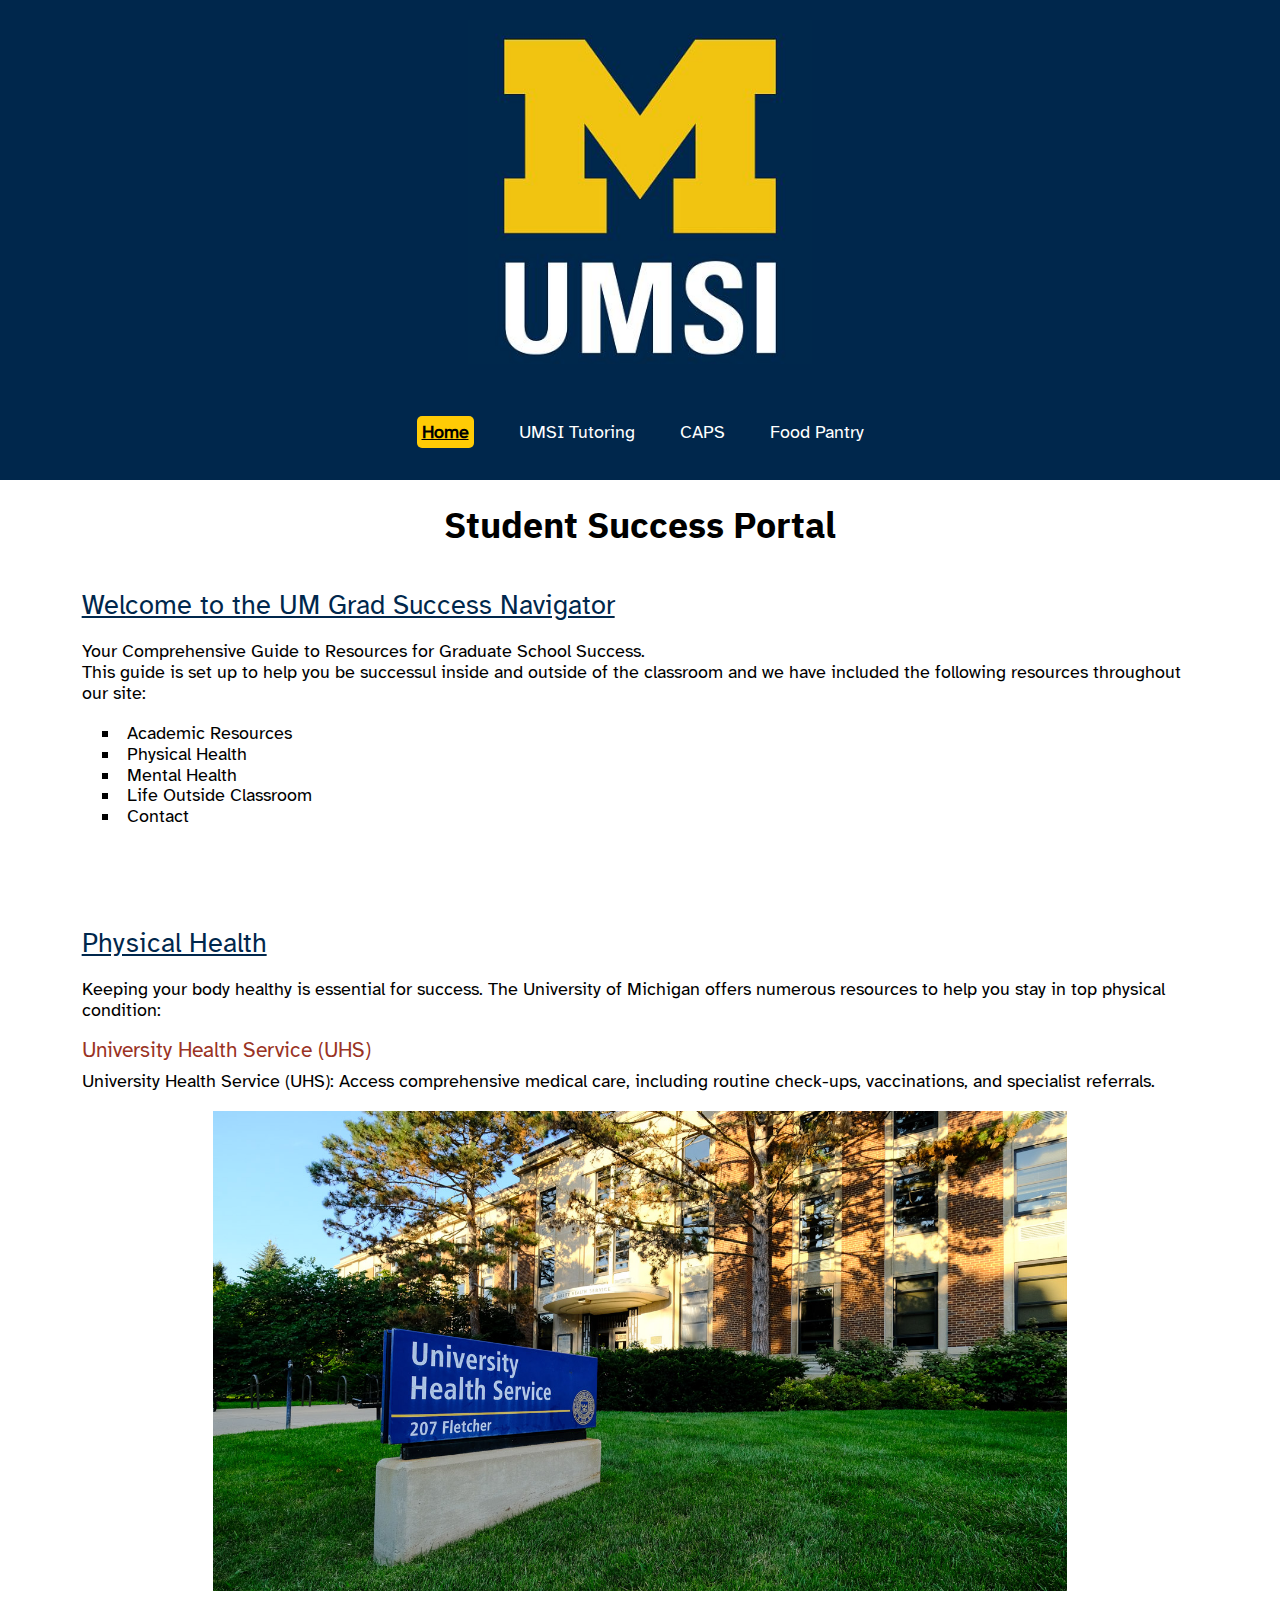
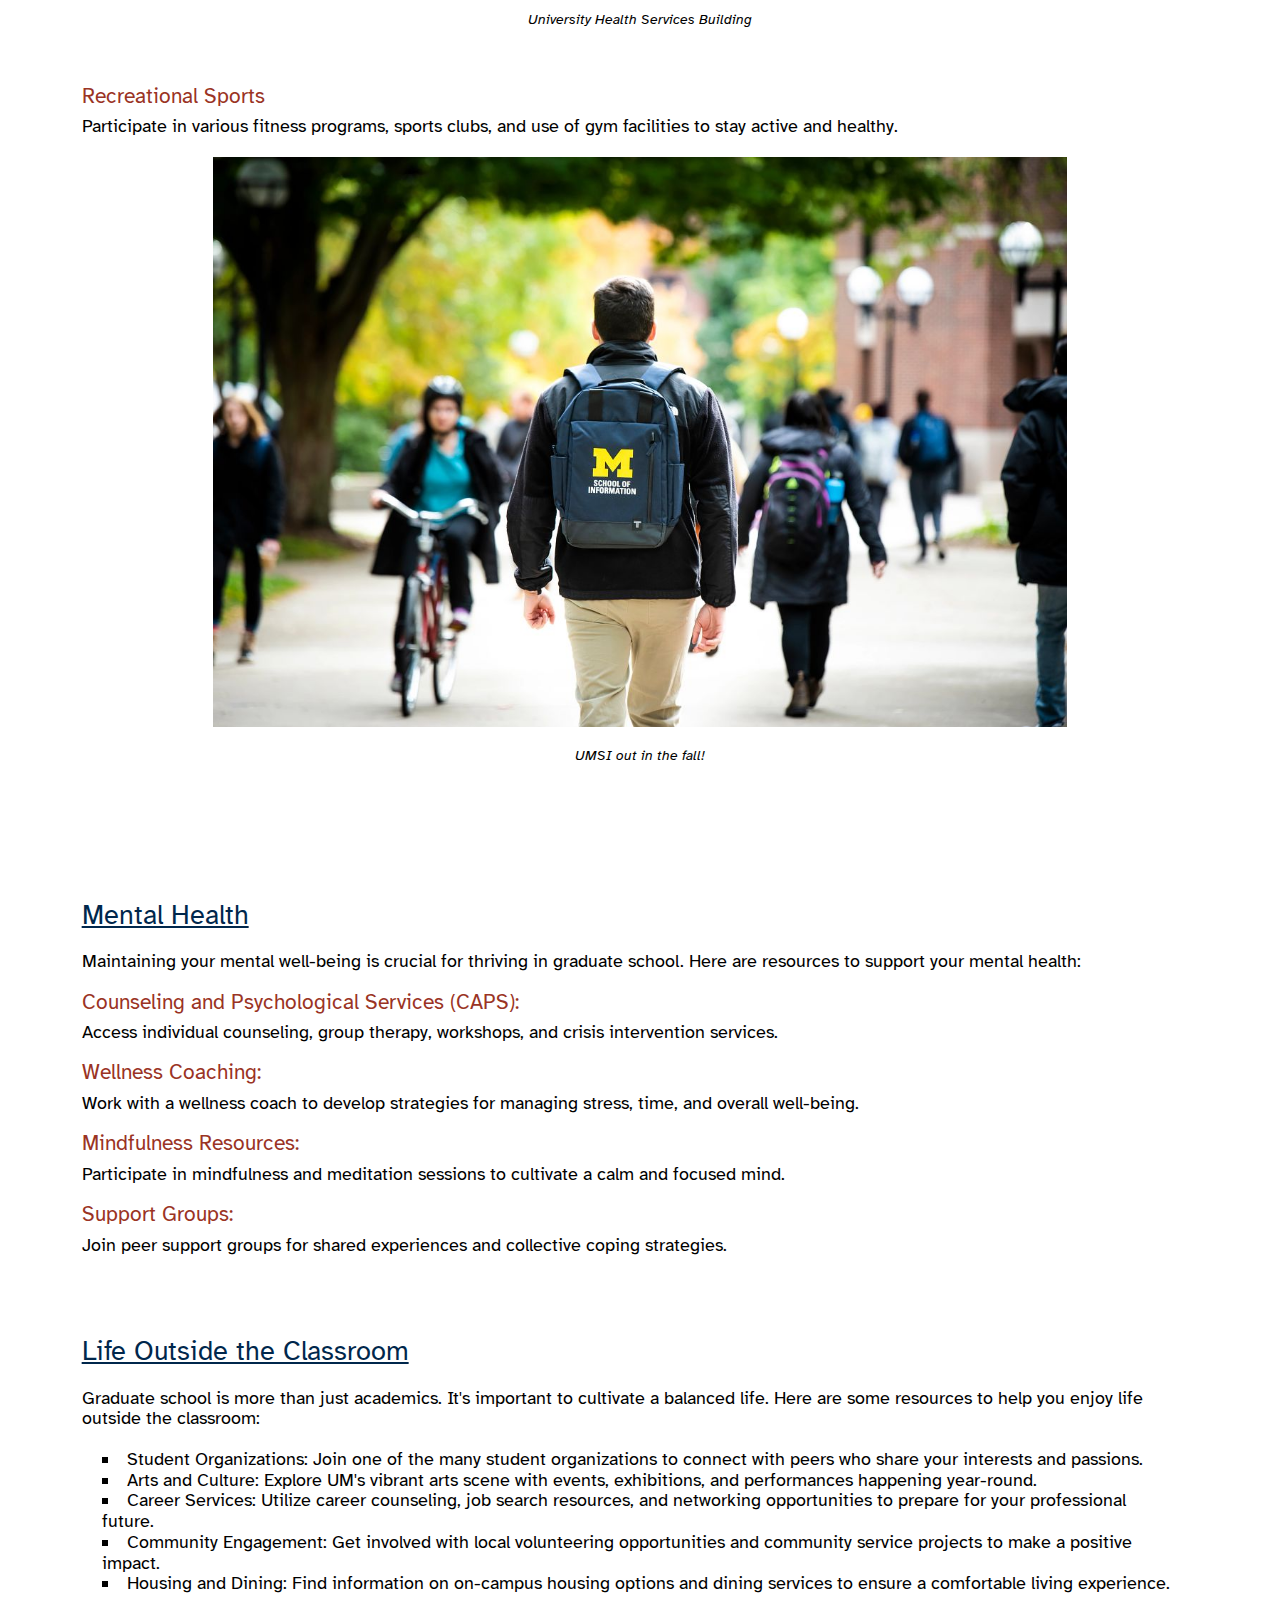
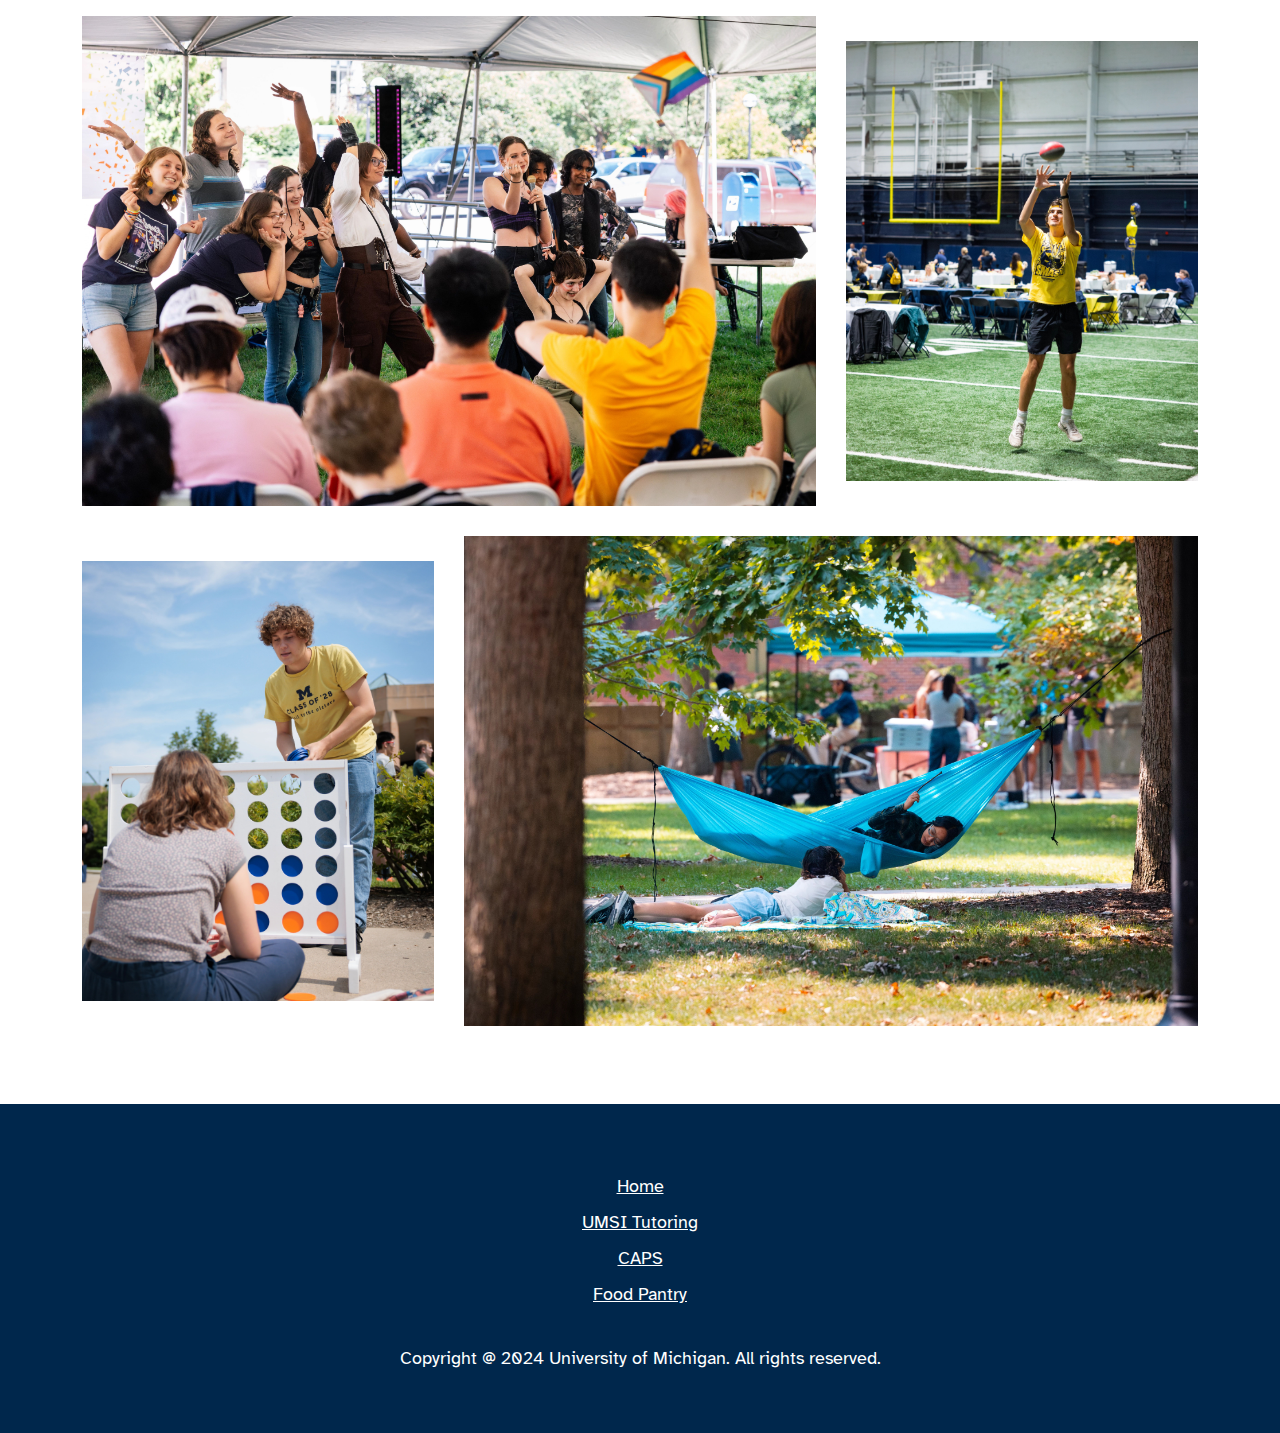
<file: index.html>
<!DOCTYPE html>
<html lang="en">
<head>
    <meta charset="UTF-8">
    <meta name="viewport" content="width=device-width, initial-scale=1.0">
    <link rel="stylesheet" href="css/reset.css">
    <link rel="stylesheet" href="css/style.css">
    <title>Student Success Portal</title>
</head>
<body>
    <div class="skip"><a href = "#mainContentHome">Skip to Main Content</a></div>
    <header>
        <div class="logo">
            <img src="images/UMSI_signature_vertical_informal_solidblue.jpg" alt="UMSI Logo" class="logoImage">
        </div>
        <nav>
            <ul>
                <li><a href = "index.html" class="active" aria-current="page">Home</a></li>
                <li><a href = "Tutoring.html">UMSI Tutoring</a></li>
                <li><a href = "CAPS.html">CAPS</a></li>
                <li><a href = "FoodPantry.html">Food Pantry</a></li>
            </ul>
        </nav>
        <h1>Student Success Portal</h1>
    </header>
    <main class="container" id="mainContentHome">
        <section class="text-block">
            <h2>Welcome to the UM Grad Success Navigator</h2>
            <p> Your Comprehensive Guide to Resources for Graduate School Success.</p>
            <p>This guide is set up to help you be successul inside and outside of the classroom and we have included the following resources throughout our site:</p>
            <ul>
                <li>Academic Resources</li>
                <li>Physical Health</li>
                <li>Mental Health</li>
                <li>Life Outside Classroom</li>
                <li>Contact</li>
            </ul>
        </section>
        <section class="text-block">
            <h2>Physical Health</h2>
            <p>Keeping your body healthy is essential for success. The University of Michigan offers numerous resources to help you stay in top physical condition:</p>
            <article>
                <h3>University Health Service (UHS)</h3>
                <p>University Health Service (UHS): Access comprehensive medical care, including routine check-ups, vaccinations, and specialist referrals.</p>
                <figure>
                    <img src="images/UHS.jpg" alt="University Health Services building">
                    <figcaption>University Health Services Building</figcaption>
                </figure>
            </article>
            <article>
                <h3>Recreational Sports</h3>
                <p>Participate in various fitness programs, sports clubs, and use of gym facilities to stay active and healthy.</p>
                <figure>
                    <img src="images/UMSI_CampusFall_UMSIBackpack_02.jpg" alt="A student wears a UMSI backpack in fall on the drag.">
                    <figcaption>UMSI out in the fall!</figcaption>
                </figure>
            </article>
        </section>
        
        <section class="text-block">
            <h2>Mental Health</h2>
            <p>Maintaining your mental well-being is crucial for thriving in graduate school. Here are resources to support your mental health:</p>
            <article>
                <h3>Counseling and Psychological Services (CAPS):</h3>
                <p> Access individual counseling, group therapy, workshops, and crisis intervention services.</p>
            </article>
            <article>
                <h3>Wellness Coaching:</h3>

                <p>Work with a wellness coach to develop strategies for managing stress, time, and overall well-being.</p>
            </article>
            <article>
                <h3>Mindfulness Resources:</h3>

                <p> Participate in mindfulness and meditation sessions to cultivate a calm and focused mind.</p>
            </article>
            <article>
                <h3>Support Groups:</h3>

                <p> Join peer support groups for shared experiences and collective coping strategies.</p>
            </article>
        </section>

        
        <section class="text-block" id="life-outside-classroom">
            <h2>Life Outside the Classroom</h2>
            <p>Graduate school is more than just academics. It's important to cultivate a balanced life. Here are some resources to help you enjoy life outside the classroom:</p>
            <article>

            </article>
            <ul>
                <li><strong>Student Organizations:</strong> Join one of the many student organizations to connect with peers who share your interests and passions.</li>
                <li><strong>Arts and Culture:</strong> Explore UM's vibrant arts scene with events, exhibitions, and performances happening year-round.</li>
                <li><strong>Career Services:</strong> Utilize career counseling, job search resources, and networking opportunities to prepare for your professional future.</li>
                <li><strong>Community Engagement:</strong> Get involved with local volunteering opportunities and community service projects to make a positive impact.</li>
                <li><strong>Housing and Dining:</strong> Find information on on-campus housing options and dining services to ensure a comfortable living experience.</li>
            </ul>
            <div class="gallery">
                <img src="images/MCOMMONS-PrideOutside2024.jpg" alt="A student dance group strikes a pose at the end of their routine under a tent at Pride Outside 2024." class="gallery1">
                <img src="images/MCOMMONS-Parents&FamilyTailgate-18.jpg" alt="A student in a yellow Michigan Football shirt jumps to catch a football." class="gallery2">
                <img src="images/MCOMMONS-NorthCampusGoBlueBash-09.jpg" alt="Two students play a giant game of Connect Four at the North Campus Go Blue Bash.">
                <img src="images/MCOMMONS-AssortedCampusSelects-5.jpg" alt="Two students relax on the Diag on a fall afternoon." class="gallery4">
            </div>
        </section>

        <section >
        </section> 
            
    </main>
    <footer>
        <ul>
            <li><a href="index.html">Home</a></li>
            <li><a href="Tutoring.html">UMSI Tutoring</a></li>
            <li><a href="CAPS.html">CAPS</a></li>
            <li><a href="FoodPantry.html">Food Pantry</a></li>
        </ul>
        <br>
        <p>Copyright @ 2024 University of Michigan. All rights reserved.</p>
    </footer>
</body>
</html>
</file>
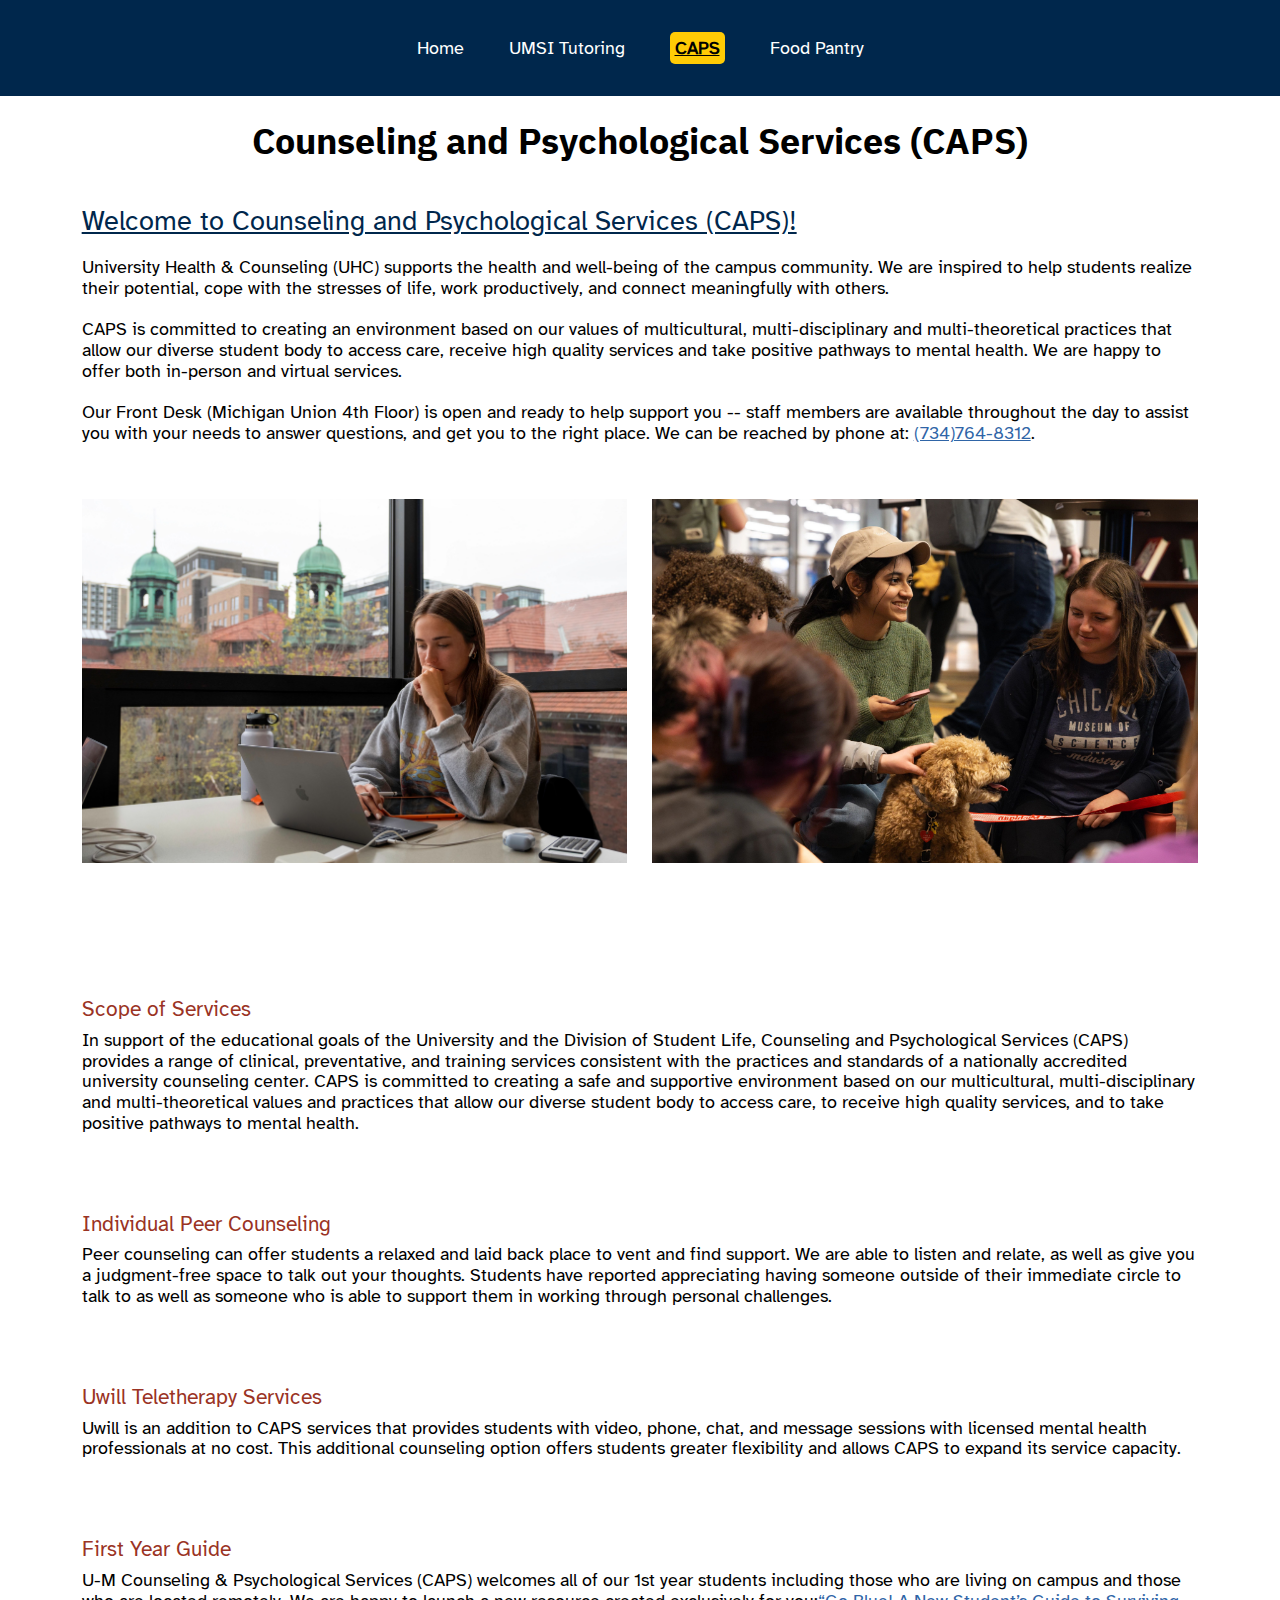
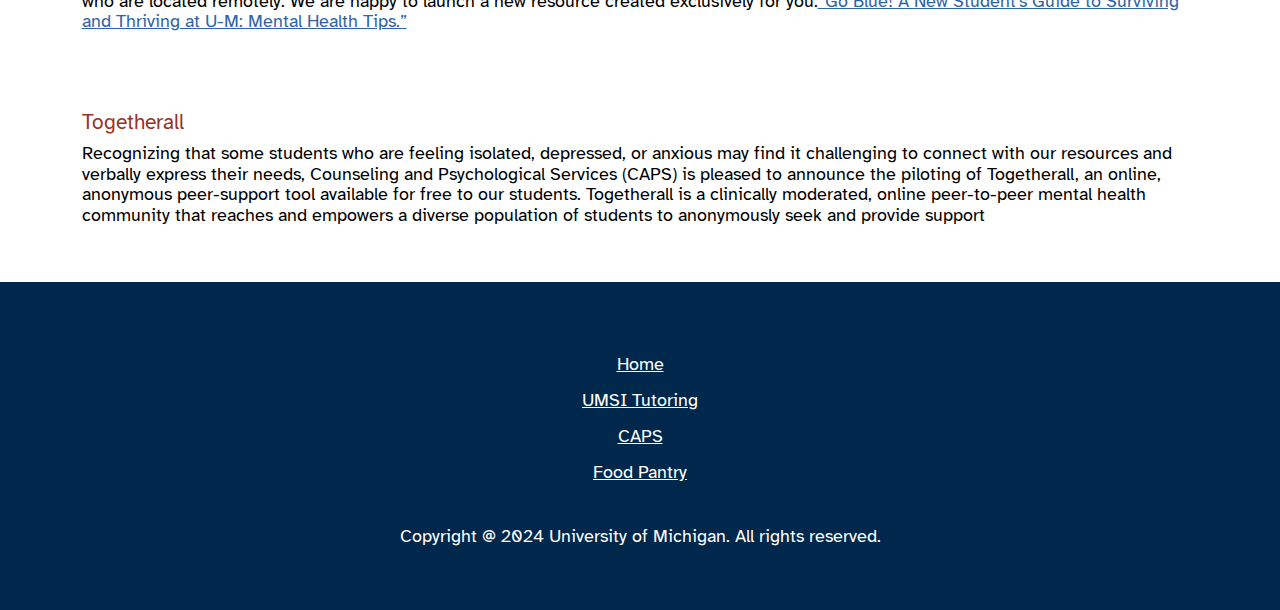
<file: CAPS.html>
<!DOCTYPE html>
<html lang="en">
<head>
    <meta charset="UTF-8">
    <meta name="viewport" content="width=device-width, initial-scale=1.0">
    <link rel="stylesheet" href="css/reset.css">
    <link rel="stylesheet" href="css/style.css">
    <title>CAPS</title>
</head>
<body>
    <div class="skip"><a href = "#mainContentCAPS">Skip to Main Content</a></div>
    <header>
        <nav>
            <ul>
                <li><a href = "index.html">Home</a></li>
                <li><a href = "Tutoring.html">UMSI Tutoring</a></li>
                <li><a href = "CAPS.html" class="active" aria-current="page">CAPS</a></li>
                <li><a href = "FoodPantry.html">Food Pantry</a></li>
            </ul>
        </nav>
        <h1>Counseling and Psychological Services (CAPS)</h1>

    </header>
    <main class="container" id="mainContentCAPS">
        <div class="text-block">
            <h2>Welcome to Counseling and Psychological Services (CAPS)!</h2>
            <p>University Health & Counseling (UHC) supports the health and well-being of the campus community. We are inspired to help students realize their potential, cope with the stresses of life, work productively, and connect meaningfully with others.</p>
            <br>
            <p>CAPS is committed to creating an environment based on our values of multicultural, multi-disciplinary and multi-theoretical practices that allow our diverse student body to access care, receive high quality services and take positive pathways to mental health. We are happy to offer both in-person and virtual services.</p>
            <br>
            <p>Our Front Desk (Michigan Union 4th Floor) is open and ready to help support you -- staff members are available throughout the day to assist you with your needs to answer questions, and get you to the right place. We can be reached by phone at: <a href="tel:7347648312">(734)764-8312</a>.</p>
            <div class="twoImages">
                <img src="images/MCOMMONS_DSC01644.jpg" alt="A student studing in the Shapiro Undergraduate Library." class="twoImages1"> 
                <img src="images/MCOMMONS_4B3A6916.jpg" alt="Students pet visiting therapy dogs in Shapiro Undergraduate Library." class="twoImages2">     
            </div>
        </div>
        <div class="text-block">
            <h3>Scope of Services</h3>
            <p>In support of the educational goals of the University and the Division of Student Life, Counseling and Psychological Services (CAPS) provides a range of clinical, preventative, and training services consistent with the practices and standards of a nationally accredited university counseling center. CAPS is committed to creating a safe and supportive environment based on our multicultural, multi-disciplinary and multi-theoretical values and practices that allow our diverse student body to access care, to receive high quality services, and to take positive pathways to mental health.</p>
        </div>
        <div class="text-block">
            <h3>Individual Peer Counseling</h3>
            <p>Peer counseling can offer students a relaxed and laid back place to vent and find support. We are able to listen and relate, as well as give you a judgment-free space to talk out your thoughts. Students have reported appreciating having someone outside of their immediate circle to talk to as well as someone who is able to support them in working through personal challenges.</p>
        </div>
        <div class="text-block">
            <h3>Uwill Teletherapy Services</h3>
            <p>Uwill is an addition to CAPS services that provides students with video, phone, chat, and message sessions with licensed mental health professionals at no cost. This additional counseling option offers students greater flexibility and allows CAPS to expand its service capacity.</p>
        </div>
        <div class="text-block">
            <h3>First Year Guide</h3>
            <p>U-M Counseling & Psychological Services (CAPS) welcomes all of our 1st year students including those who are living on campus and those who are located remotely. We are happy to launch a new resource created exclusively for you:<a href="https://drive.google.com/file/d/1nwx-JfGYpcxGRhYM7yzLMwtU-E6rnWLl/view">“Go Blue! A New Student’s Guide to Surviving and Thriving at U-M: Mental Health Tips.”</a></p>
        </div>
        <div class="text-block">
            <h3>Togetherall</h3>
            <p>Recognizing that some students who are feeling isolated, depressed, or anxious may find it challenging to connect with our resources and verbally express their needs, Counseling and Psychological Services (CAPS) is pleased to announce the piloting of Togetherall, an online, anonymous peer-support tool available for free to our students. Togetherall is a clinically moderated, online peer-to-peer mental health community that reaches and empowers a diverse population of students to anonymously seek and provide support</p>
        </div>
    </main>
    <footer>
        <ul>
            <li><a href="index.html">Home</a></li>
            <li><a href="Tutoring.html">UMSI Tutoring</a></li>
            <li><a href="CAPS.html">CAPS</a></li>
            <li><a href="FoodPantry.html">Food Pantry</a></li>
        </ul>
        <br>
        <p>Copyright @ 2024 University of Michigan. All rights reserved.</p>
    </footer>
    
</body>

</html>
</file>
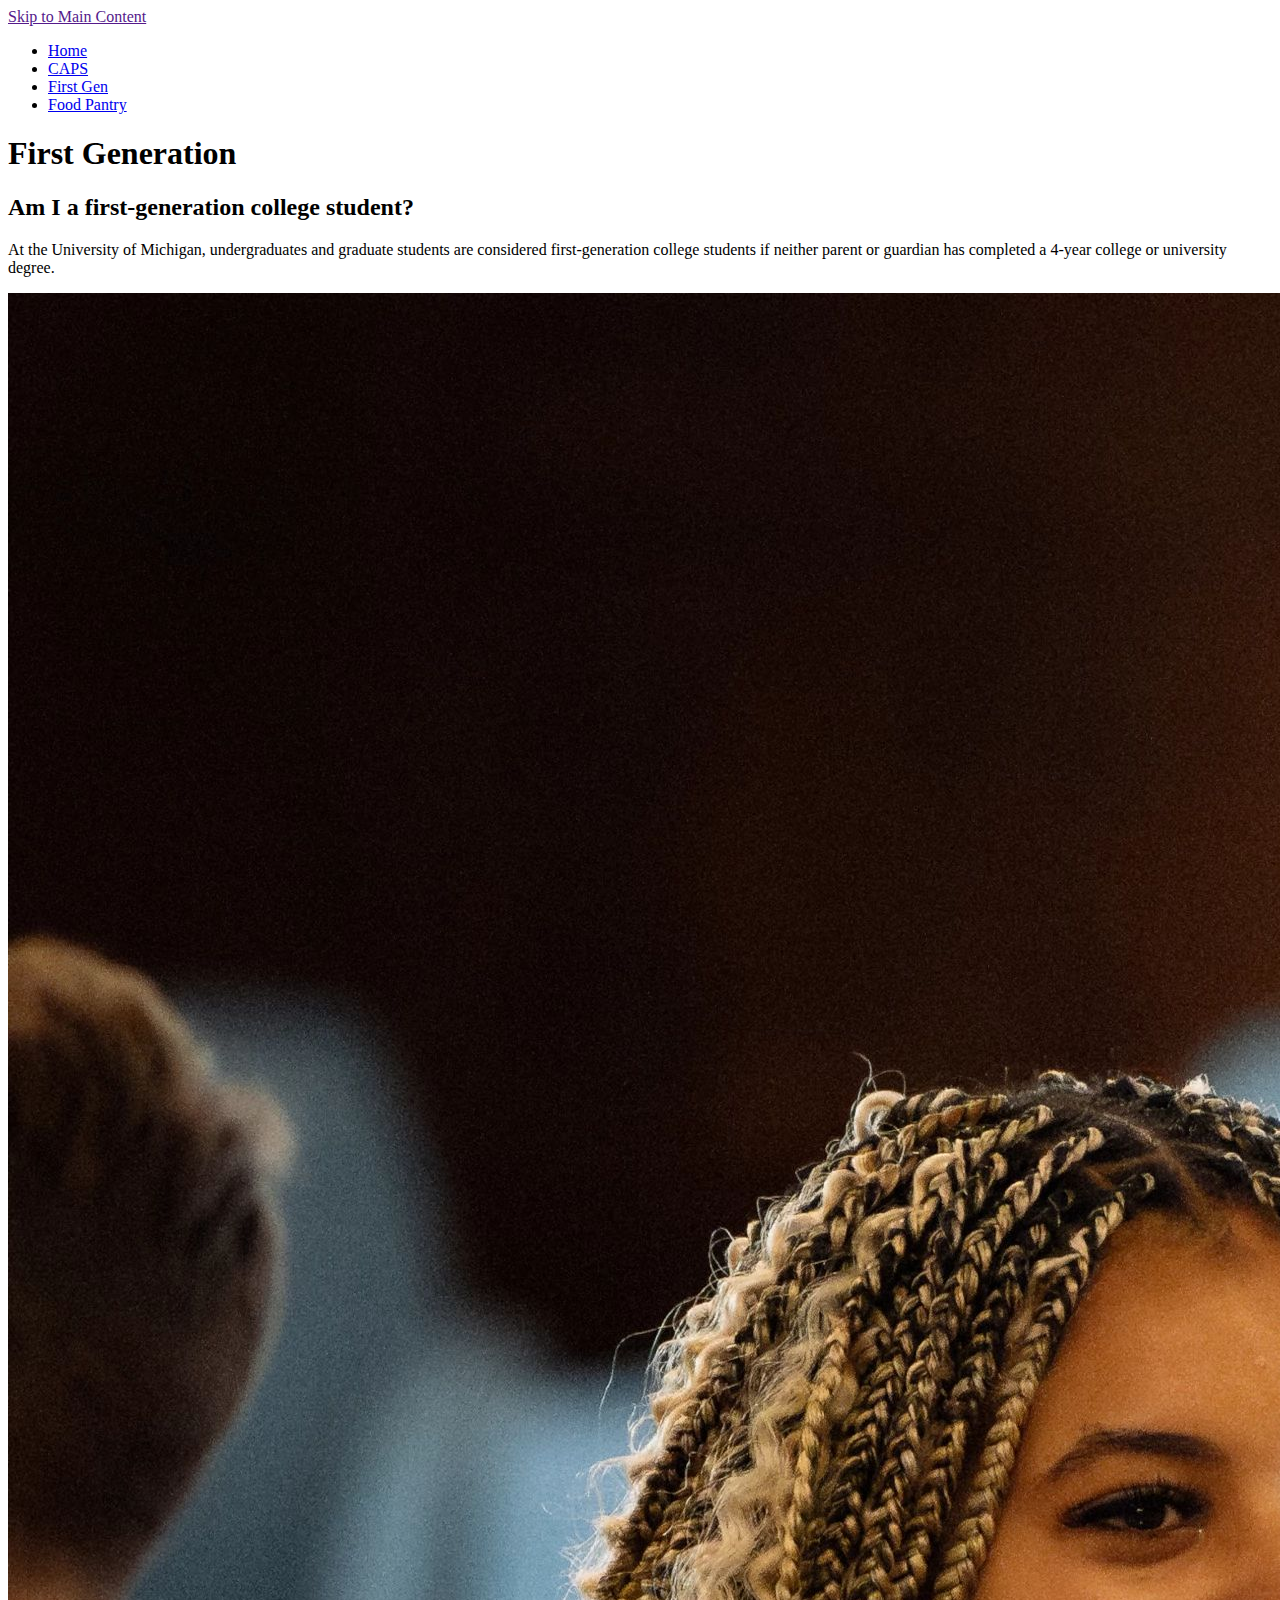
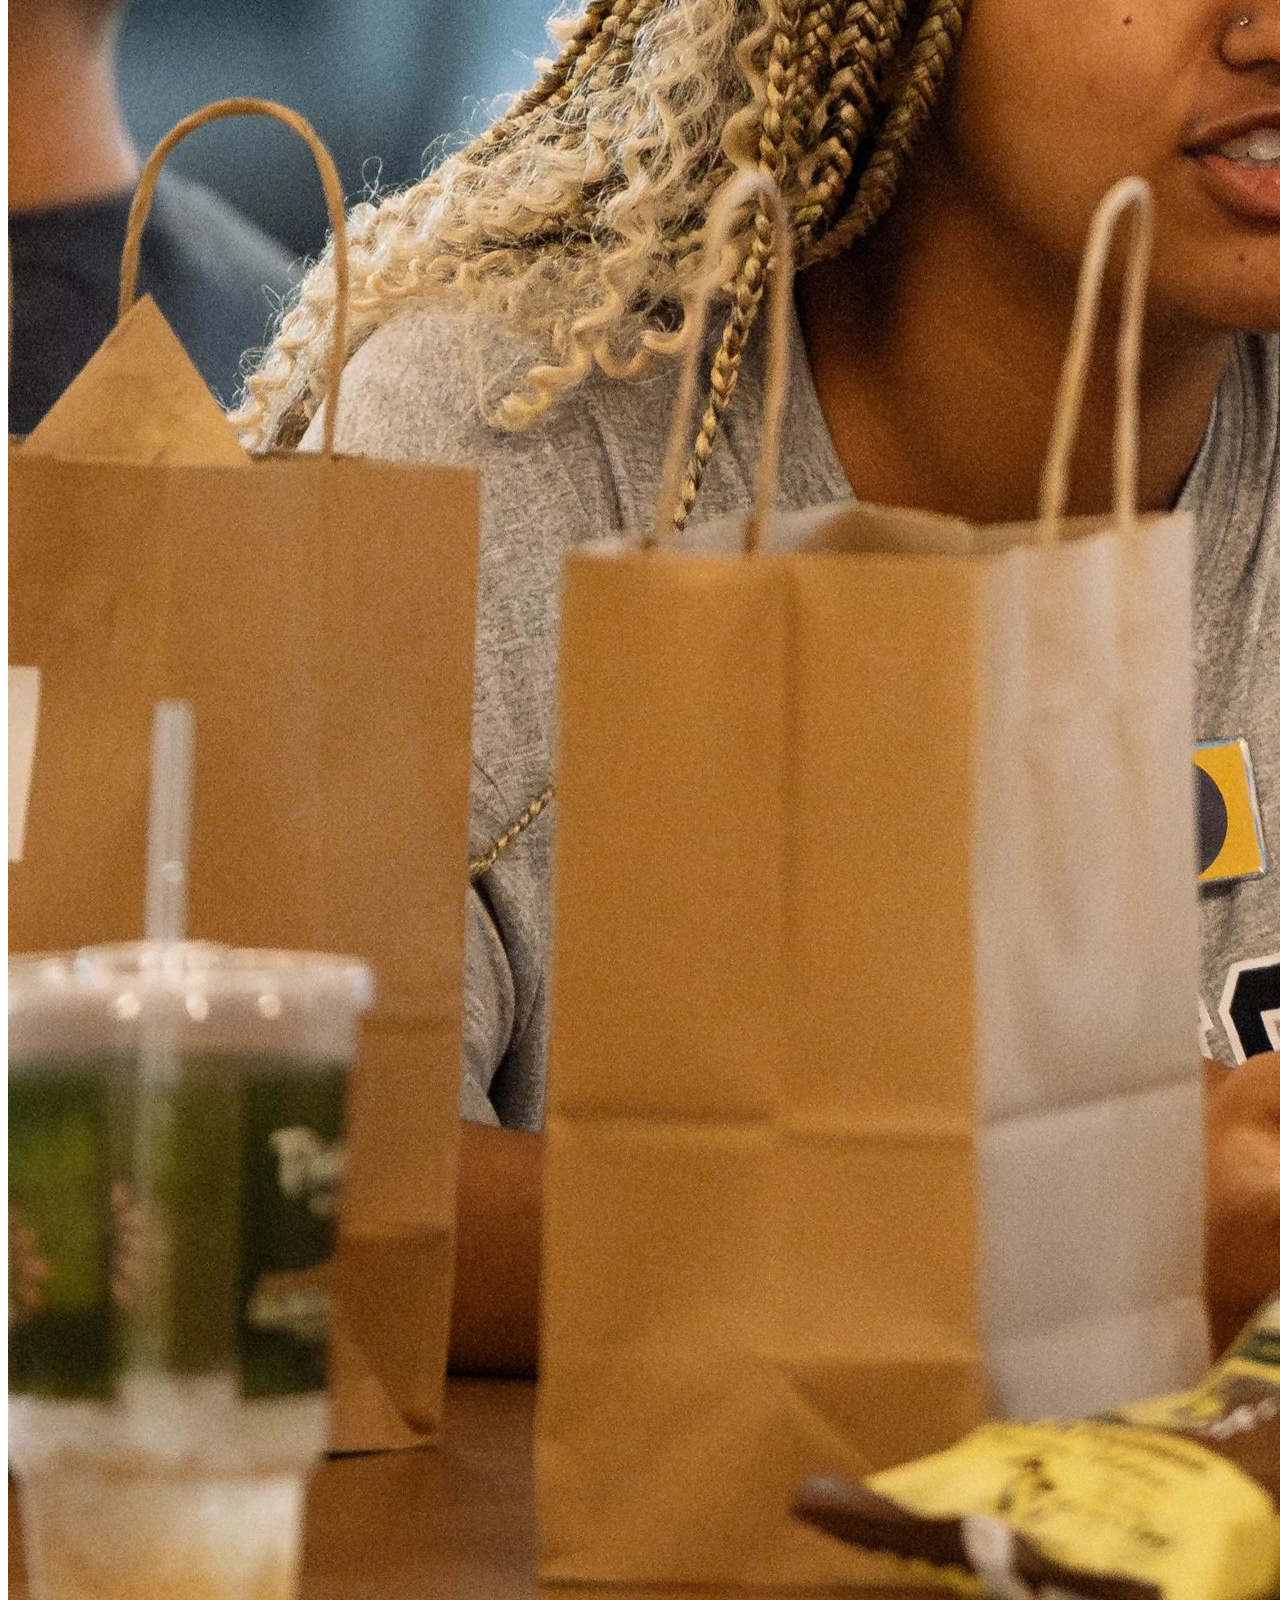
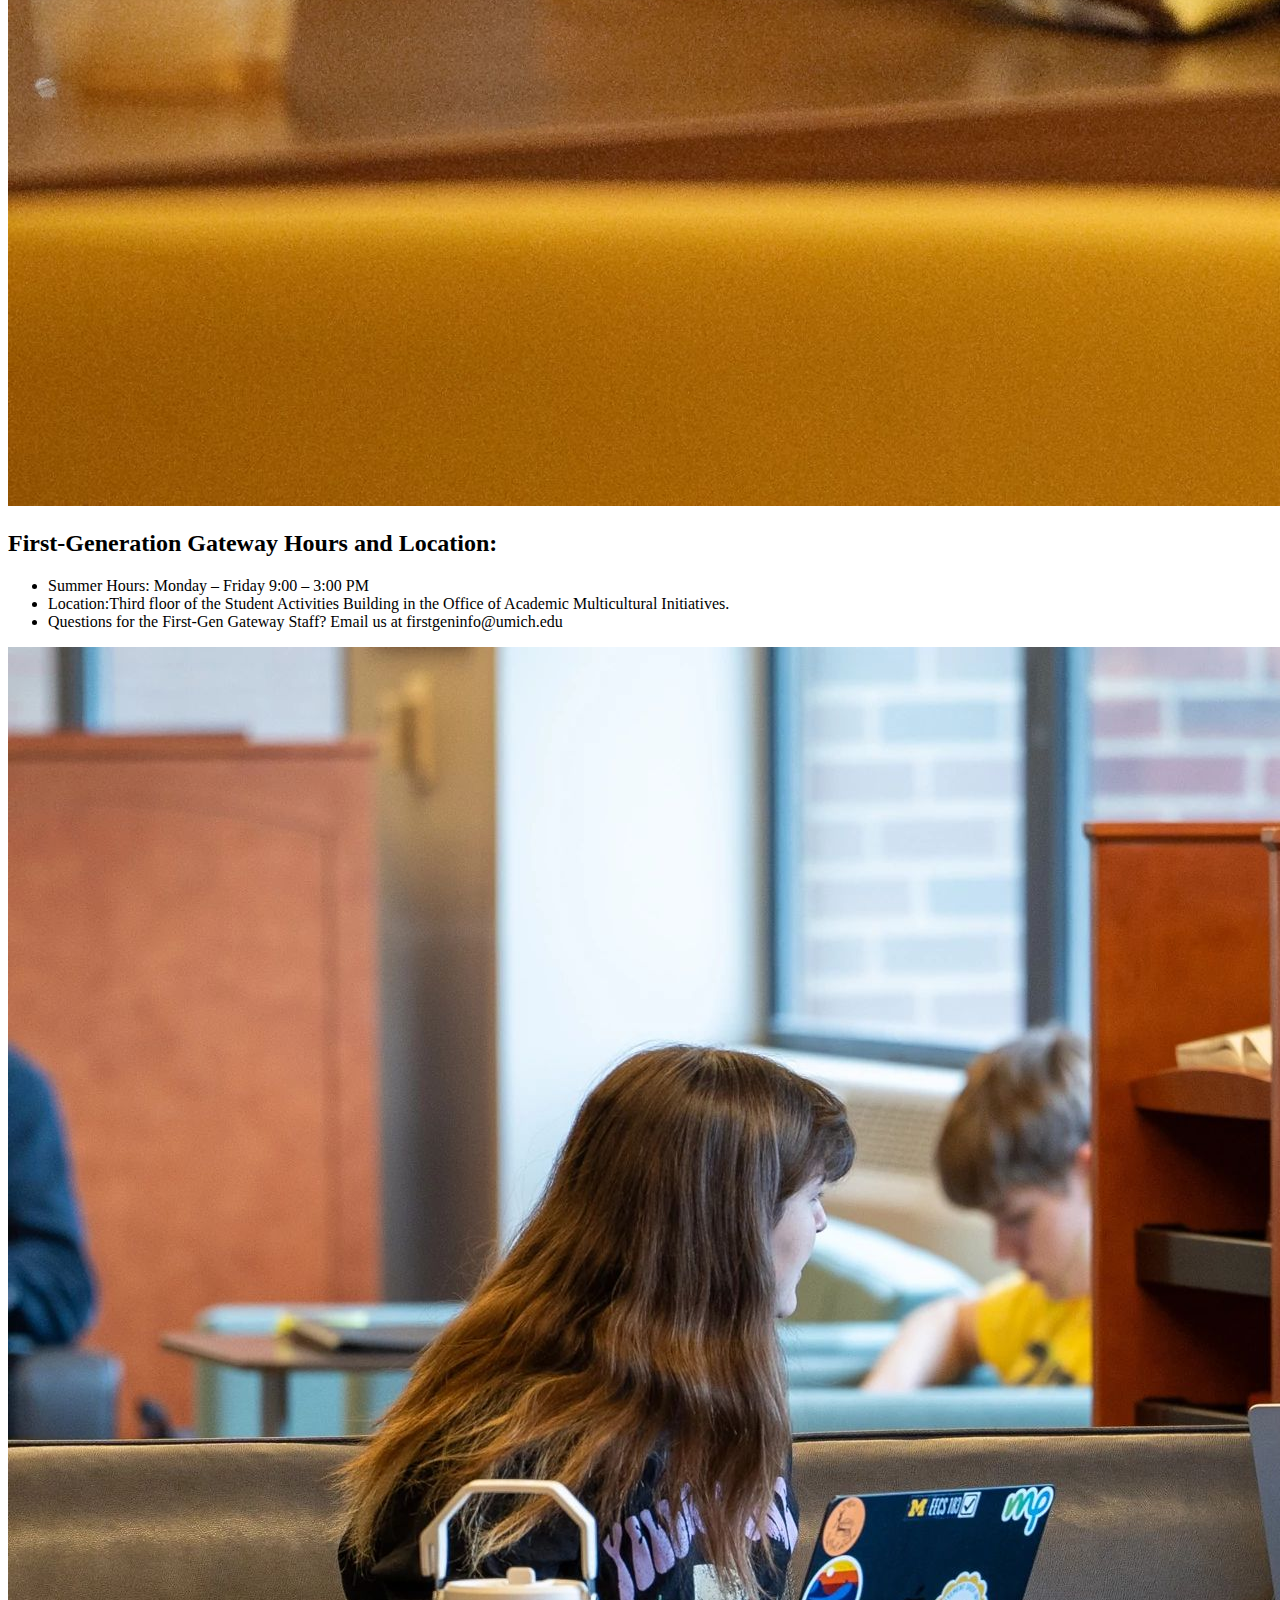
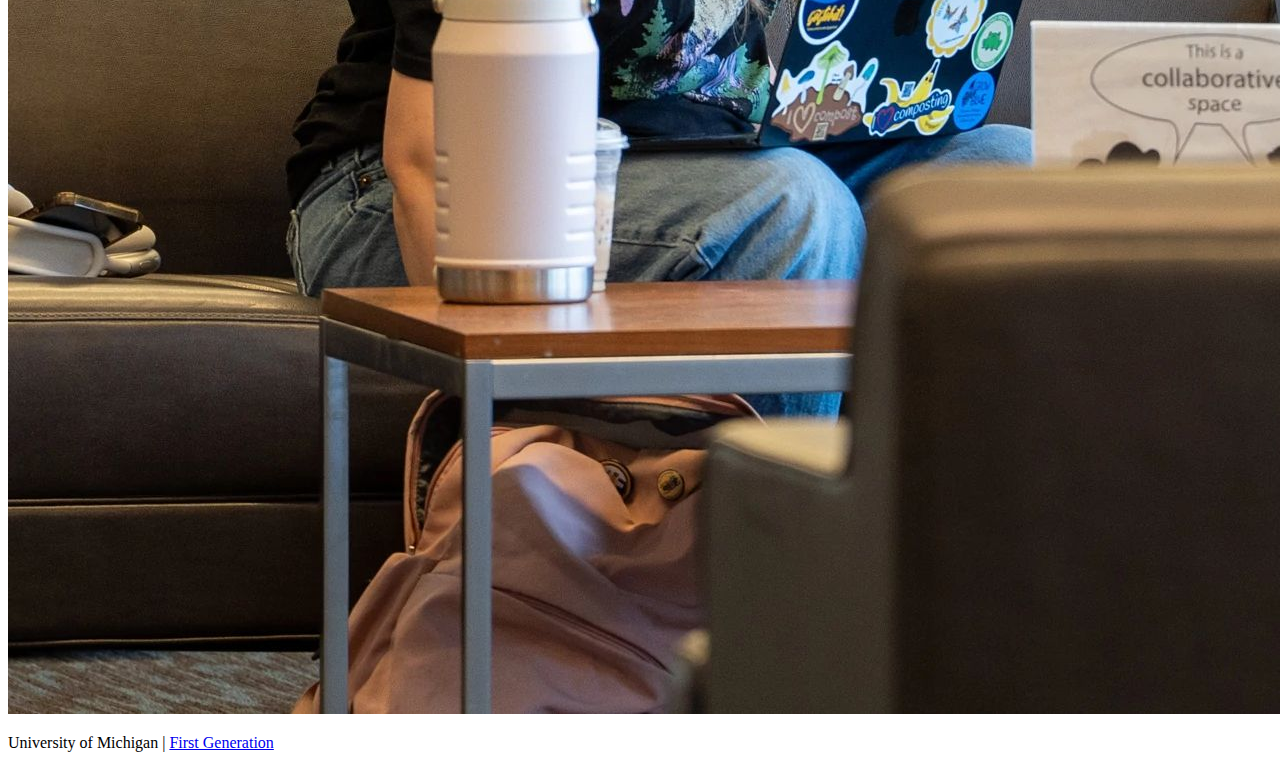
<file: FirstGen.html>
<!DOCTYPE html>
<html lang="en">
<head>
    <meta charset="UTF-8">
    <meta name="viewport" content="width=device-width, initial-scale=1.0">
    <title>First Gen</title>
</head>
<body>
    <a href = "">Skip to Main Content</a>
    <header>
        <nav>
            <ul>
                <li><a href = "index.html">Home</a></li>
                <li><a href = "CAPS.html">CAPS</a></li>
                <li><a href = "FirstGen.html">First Gen</a></li>
                <li><a href = "FoodPantry.html">Food Pantry</a></li>
            </ul>
        </nav>
        <h1>First Generation</h1>

    </header>
    <main>
        <div>
            <h2>Am I a first-generation college student?</h2>
            <p>At the University of Michigan, undergraduates and graduate students are considered first-generation college students if neither parent or guardian has completed a 4-year college or university degree.</p>
            <img src="images/MCOMMONS-CampusViews823-07.jpg" alt="A group of three students talk over lunch in the Michigan Union Ideas Hub.">
        </div>
        <div>
            <h2>First-Generation Gateway Hours and Location:</h2>
            <p>
                <ul>
                    <li>Summer Hours: Monday – Friday 9:00 – 3:00 PM</li>
                    <li>Location:Third floor of the Student Activities Building in the Office of Academic Multicultural Initiatives. </li>
                    <li>Questions for the First-Gen Gateway Staff? Email us at firstgeninfo@umich.edu</li>
                </ul>
            </p>
            <img src="images/MCOMMONS DSC01559.jpg" alt="Two students on a couch in Hatcher Graduate Library.">
        </div>
    </main>
    <footer>
        <p>University of Michigan | <a href="https://firstgen.umich.edu/">First Generation</a></p>
    </footer>
    
</body>

</html>
</file>
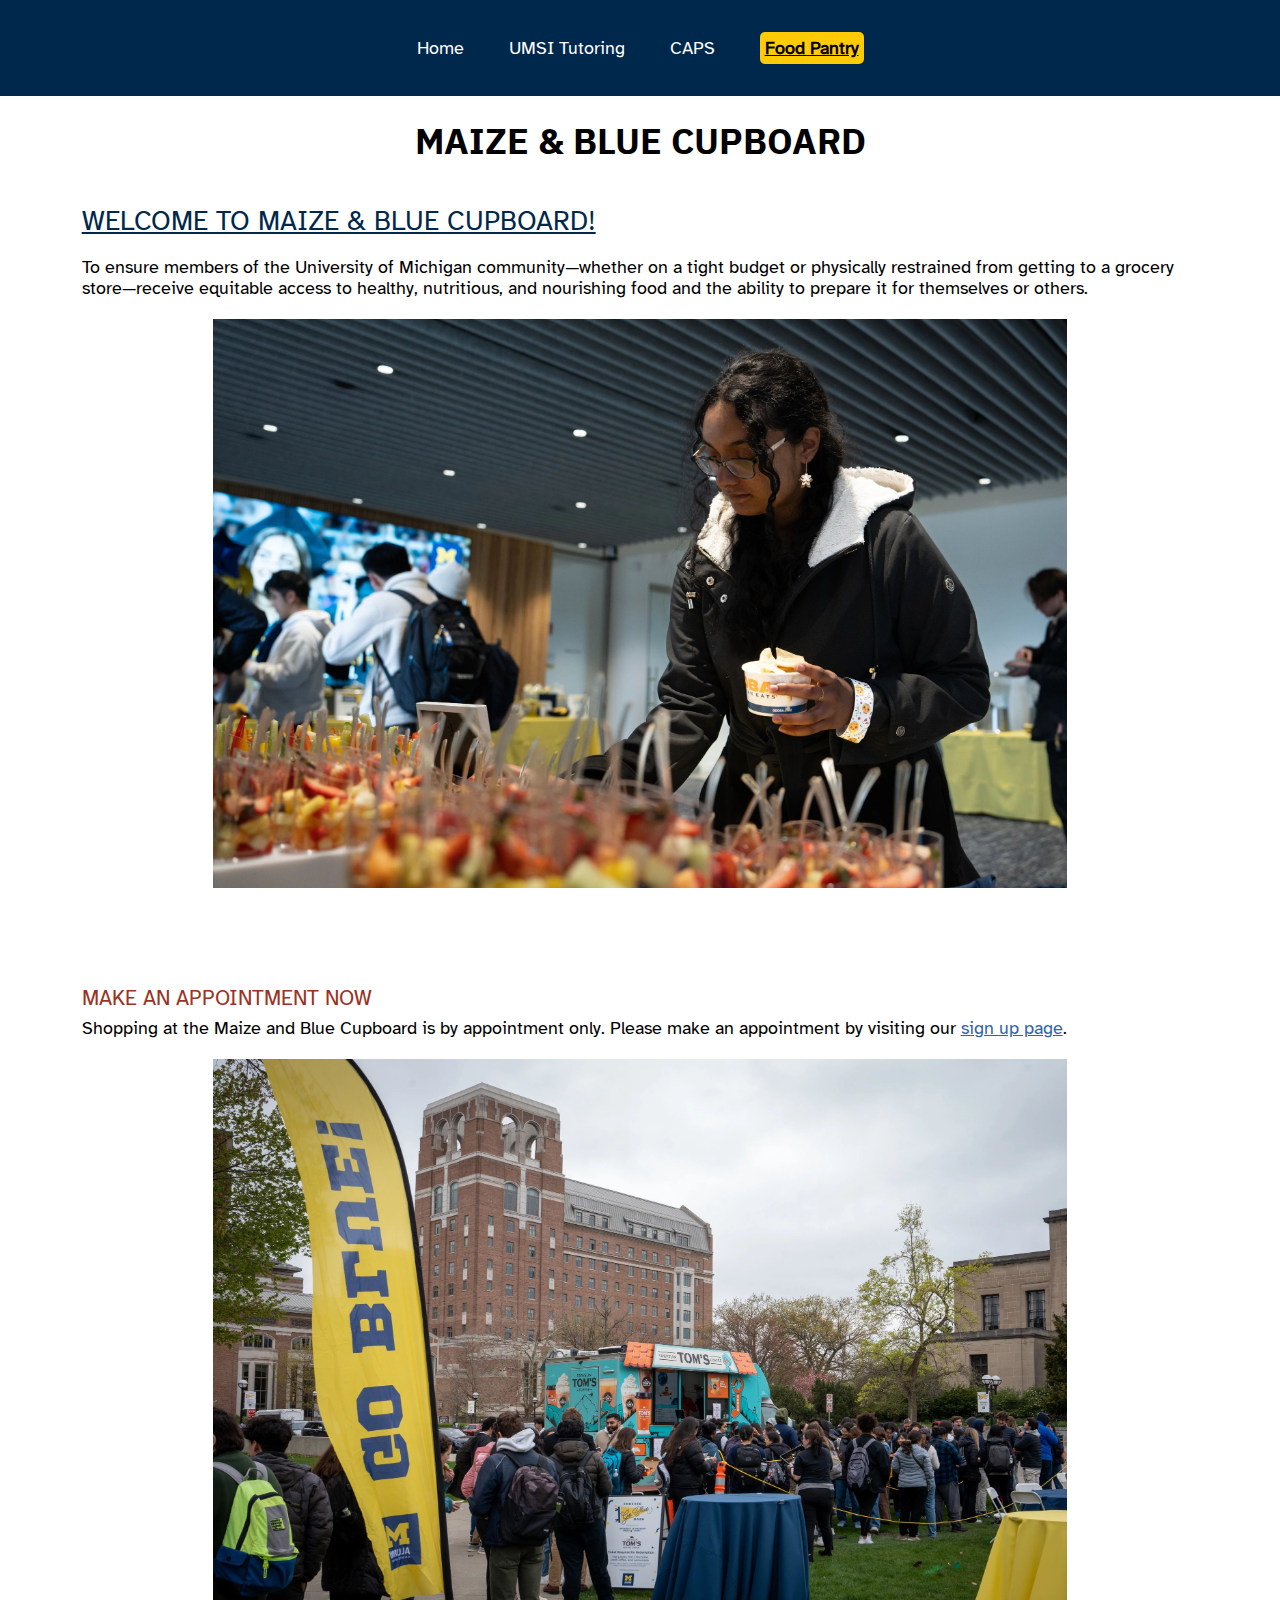
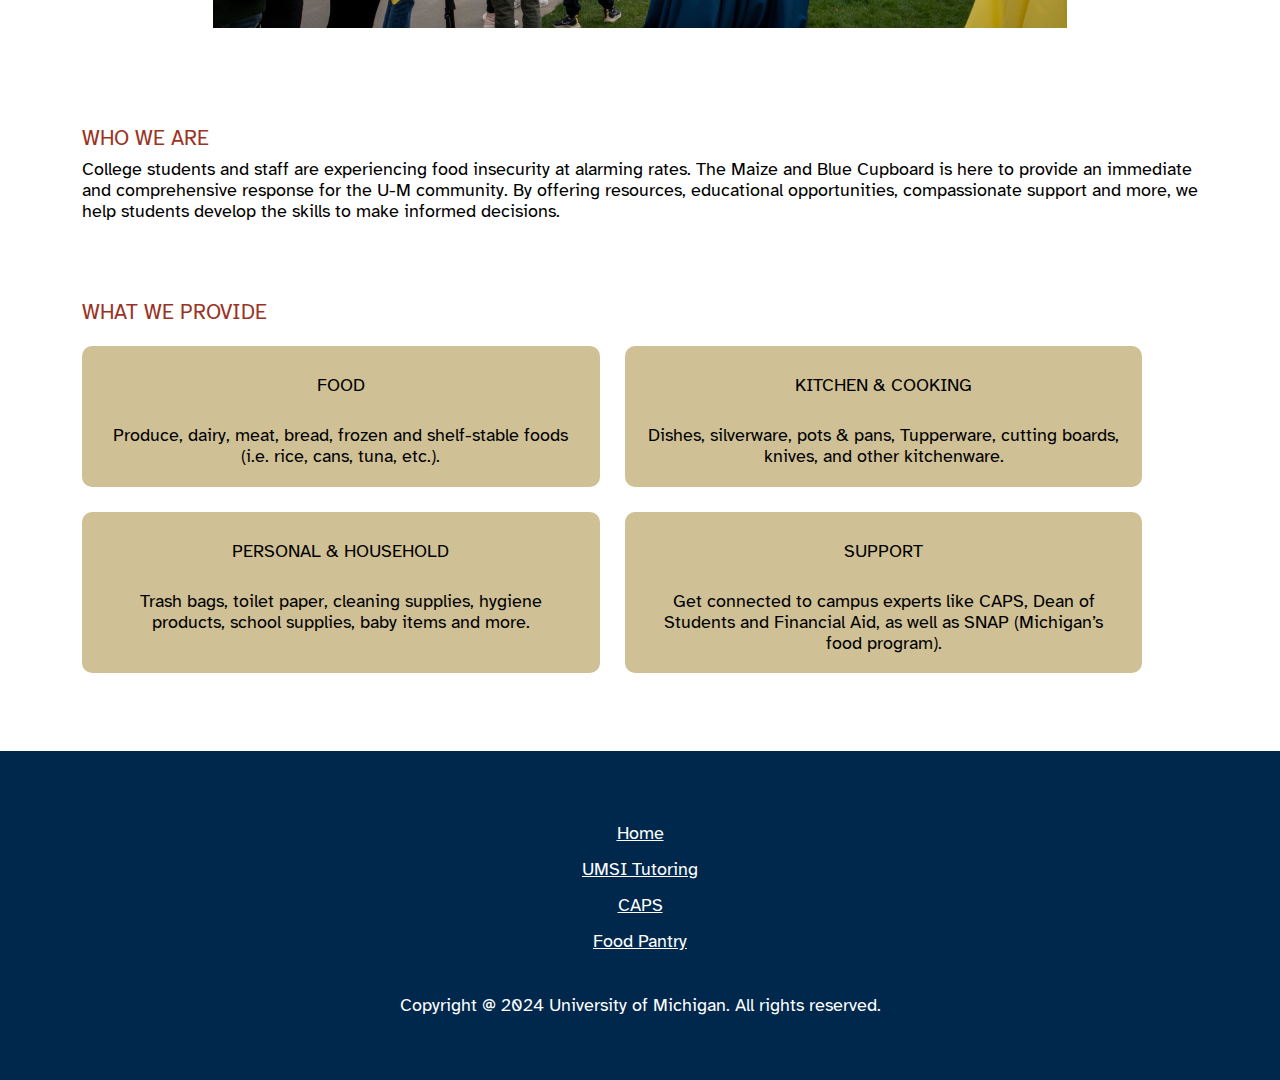
<file: FoodPantry.html>
<!DOCTYPE html>
<html lang="en">
<head>
    <meta charset="UTF-8">
    <meta name="viewport" content="width=device-width, initial-scale=1.0">
    <link rel="stylesheet" href="css/reset.css">
    <link rel="stylesheet" href="css/style.css">
    <title>Food Pantry</title>
</head>
<body>
    <div class="skip"><a href = "#mainContentFoodPantry">Skip to Main Content</a></div>
    <header>
        <nav>
            <ul>
                <li><a href = "index.html">Home</a></li>
                <li><a href = "Tutoring.html">UMSI Tutoring</a></li>
                <li><a href = "CAPS.html">CAPS</a></li>
                <li><a href = "FoodPantry.html" class="active" aria-current="page">Food Pantry</a></li>
            </ul>
        </nav>
        <h1>MAIZE & BLUE CUPBOARD</h1>

    </header>
    <main class="container" id="mainContentFoodPantry">
        <div class="text-block">
            <h2>WELCOME TO MAIZE & BLUE CUPBOARD!</h2>
            <p>To ensure members of the University of Michigan community—whether on a tight budget or physically restrained from getting to a grocery store—receive equitable access to healthy, nutritious, and nourishing food and the ability to prepare it for themselves or others.</p>
            <img src="images/MCOMMONS_DSC03396.jpg" alt="A student takes food from a buffet table."> 
        </div>
        <div class="text-block">
            <h3>MAKE AN APPOINTMENT NOW</h3>
            <p>Shopping at the Maize and Blue Cupboard is by appointment only.  Please make an appointment by visiting our <a href="https://calendly.com/mbcappointments/mbc-shopping-appointments?month=2023-10">sign up page</a>.</p>
            <img src="images/MCOMMONS_DSC03589.jpg" alt="Students wait for coffee from a food truck."> 
        </div>
        <div class="text-block">
            <h3>WHO WE ARE</h3>
            <p>College students and staff are experiencing food insecurity at alarming rates. The Maize and Blue Cupboard is here to provide an immediate and comprehensive response for the U-M community. By offering resources, educational opportunities, compassionate support and more, we help students develop the skills to make informed decisions.</p>
        </div>
        <div class="text-block">
            <h3>WHAT WE PROVIDE</h3>
            <div class="card">
                <div class="card1">
                    <h4>FOOD</h4>
                    <br>
                    <p>Produce, dairy, meat, bread, frozen and shelf-stable foods (i.e. rice, cans, tuna, etc.).</p>    
                </div>
                <div class="card2">
                    <h4>KITCHEN & COOKING</h4>
                    <br>
                    <p>Dishes, silverware, pots & pans, Tupperware, cutting boards, knives, and other kitchenware.</p>
                </div>
                <div class="card3">
                    <h4>PERSONAL & HOUSEHOLD</h4>
                    <br>
                    <p>Trash bags, toilet paper, cleaning supplies, hygiene products, school supplies, baby items and more.</p>
                </div>
                <div class="card4">
                    <h4>SUPPORT</h4>
                    <br>
                    <p>Get connected to campus experts like CAPS, Dean of Students and Financial Aid, as well as SNAP (Michigan’s food program).</p>
                </div>
            </div>
        </div>
    </main>
    <footer>
        <ul>
            <li><a href="index.html">Home</a></li>
            <li><a href="Tutoring.html">UMSI Tutoring</a></li>
            <li><a href="CAPS.html">CAPS</a></li>
            <li><a href="FoodPantry.html">Food Pantry</a></li>
        </ul>
        <br>
        <p>Copyright @ 2024 University of Michigan. All rights reserved.</p>
    </footer>
    
</body>

</html>
</file>
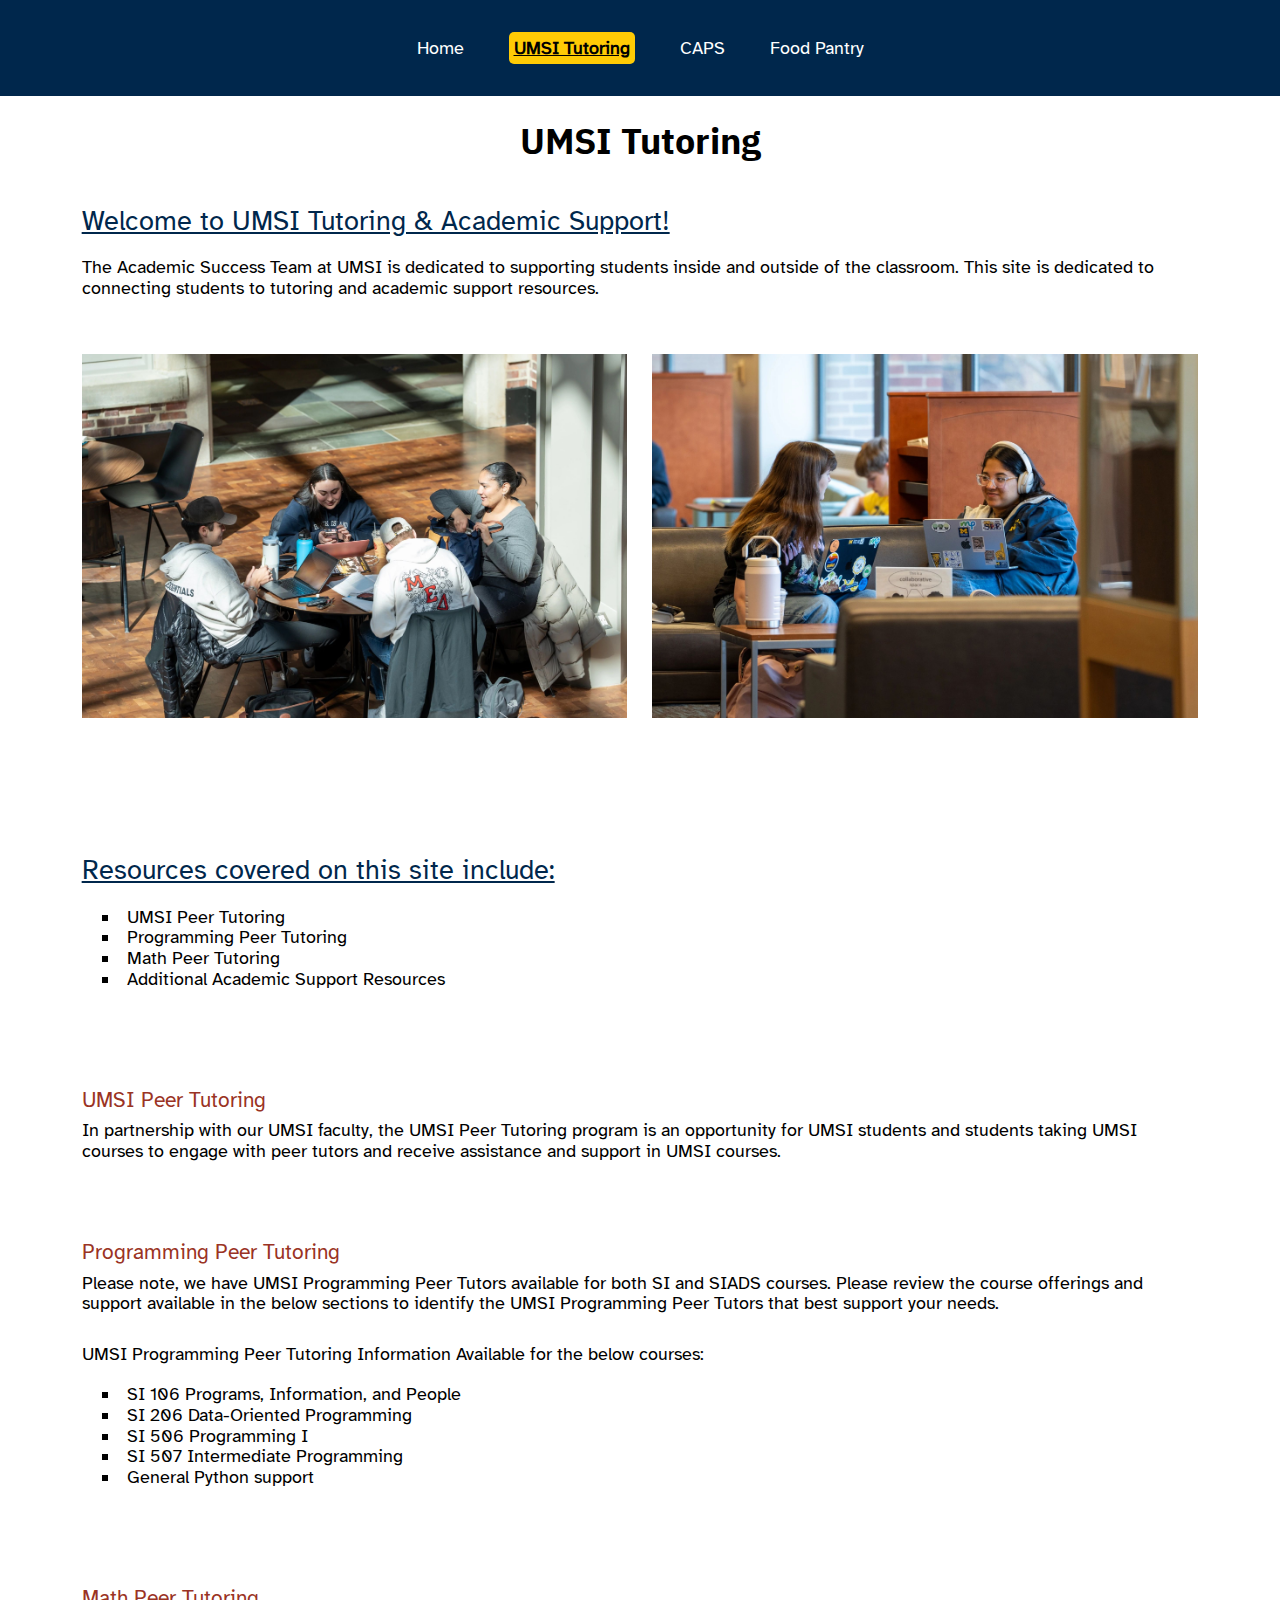
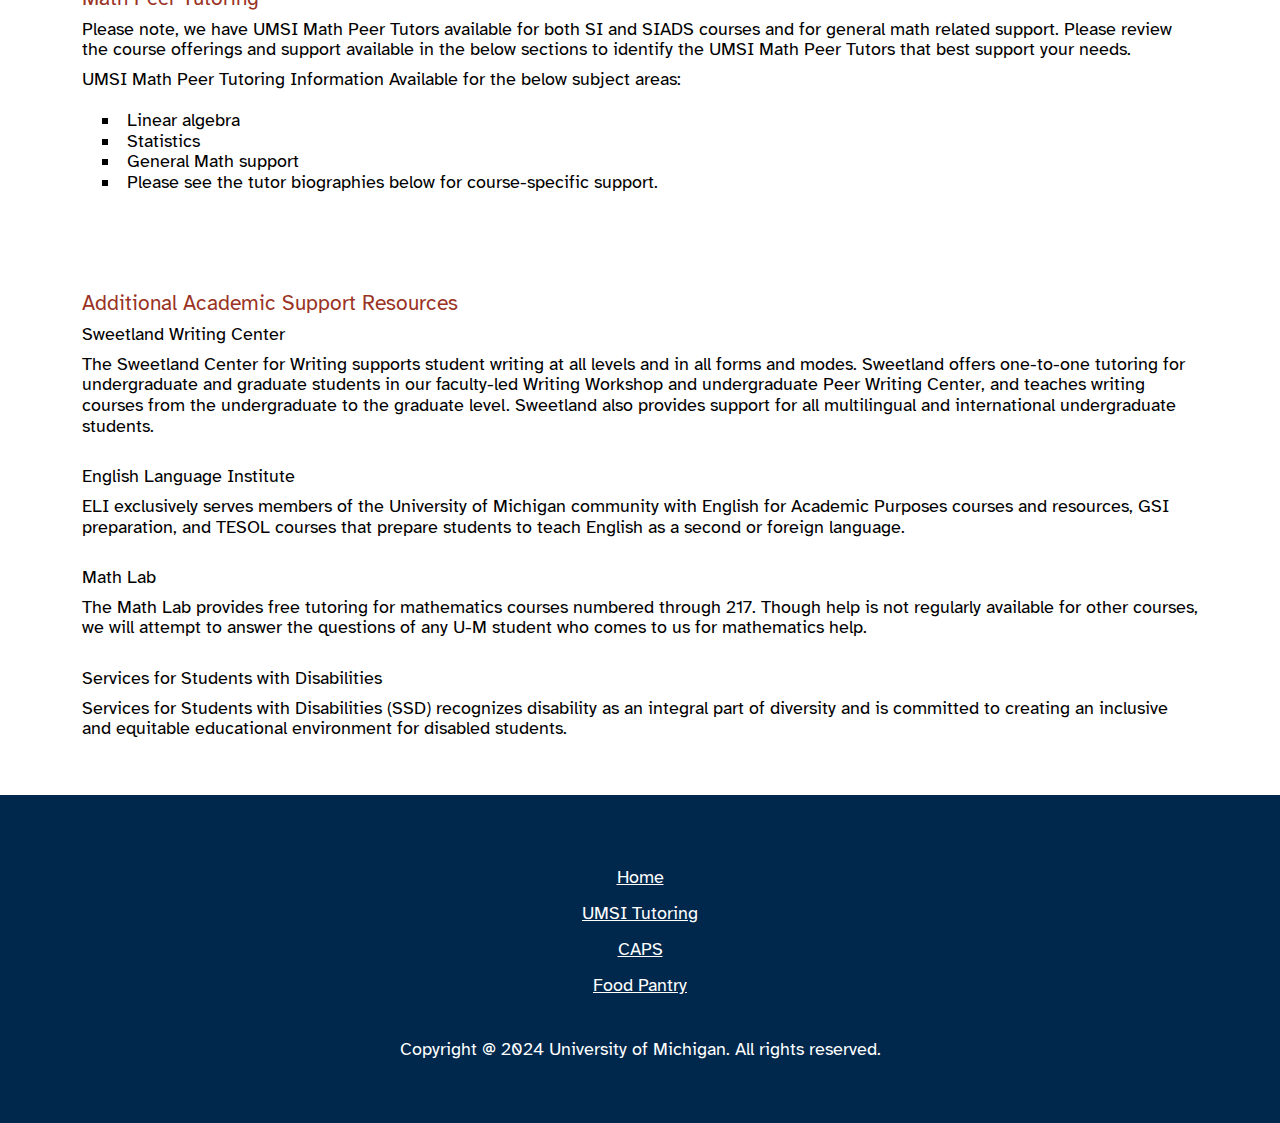
<file: Tutoring.html>
<!DOCTYPE html>
<html lang="en">
<head>
    <meta charset="UTF-8">
    <meta name="viewport" content="width=device-width, initial-scale=1.0">
    <link rel="stylesheet" href="css/reset.css">
    <link rel="stylesheet" href="css/style.css">
    <title>UMSI Tutoring</title>
</head>
<body>
    <div class="skip"><a href = "#mainContentTutoring">Skip to Main Content</a></div>
    <header>
        <nav>
            <ul>
                <li><a href = "index.html">Home</a></li>
                <li><a href = "Tutoring.html" class="active" aria-current="page">UMSI Tutoring</a></li>
                <li><a href = "CAPS.html">CAPS</a></li>
                <li><a href = "FoodPantry.html">Food Pantry</a></li>
            </ul>
        </nav>
        <h1>UMSI Tutoring</h1>

    </header>
    <main class="container" id="mainContentTutoring">
        <div class="text-block">
            <h2>Welcome to UMSI Tutoring & Academic Support!</h2>
            <p>The Academic Success Team at UMSI is dedicated to supporting students inside and outside of the classroom. This site is dedicated to connecting students to tutoring and academic support resources.</p>
            <div class="twoImages">
                <img src="images/MCOMMONS_DSC00276.jpg" alt="Students studing in the Union." class="twoImages1">
                <img src="images/MCOMMONS_DSC01559.jpg" alt="Two students on a couch in Hatcher Graduate Library." class="twoImages2">    
            </div>
        </div>
        <div class="text-block">
            <h2>Resources covered on this site include:</h2>
            <ul>
                <li class="bulletPoint">UMSI Peer Tutoring</li>
                <li>Programming Peer Tutoring</li>
                <li>Math Peer Tutoring</li>
                <li>Additional Academic Support Resources</li>
            </ul>
        </div>
        <div class="text-block">
            <h3>UMSI Peer Tutoring</h3>
            <p>In partnership with our UMSI faculty, the UMSI Peer Tutoring program is an opportunity for UMSI students and students taking UMSI courses to engage with peer tutors and receive assistance and support in UMSI courses.</p>
        </div>
        <div class="text-block">
            <h3>Programming Peer Tutoring</h3>
            <p>Please note, we have UMSI Programming Peer Tutors available for both SI and SIADS courses. Please review the course offerings and support available in the below sections to identify the UMSI Programming Peer Tutors that best support your needs.</p>
            <br>
            <h4>UMSI Programming Peer Tutoring Information Available for the below courses:</h4>
            <ul>
                <li>SI 106 Programs, Information, and People</li>
                <li>SI 206 Data-Oriented Programming</li>
                <li>SI 506 Programming I</li>
                <li>SI 507 Intermediate Programming</li>
                <li>General Python support</li>
            </ul>
        </div>
        <div class="text-block">
            <h3>Math Peer Tutoring</h3>
            <p>Please note, we have UMSI Math Peer Tutors available for both SI and SIADS courses and for general math related support. Please review the course offerings and support available in the below sections to identify the UMSI Math Peer Tutors that best support your needs.</p>
            <h4>UMSI Math Peer Tutoring Information Available for the below subject areas:</h4>
            <ul>
                <li>Linear algebra</li>
                <li>Statistics</li>
                <li>General Math support</li>
                <li>Please see the tutor biographies below for course-specific support.</li>
            </ul>
        </div>
        <div class="text-block">
            <h3>Additional Academic Support Resources</h3>
                <h4>Sweetland Writing Center</h4>
                <p>The Sweetland Center for Writing supports student writing at all levels and in all forms and modes. Sweetland offers one-to-one tutoring for undergraduate and graduate students in our faculty-led Writing Workshop and undergraduate Peer Writing Center, and teaches writing courses from the undergraduate to the graduate level. Sweetland also provides support for all multilingual and international undergraduate students.</p>
                <br>
                <h4>English Language Institute</h4>
                <p>ELI exclusively serves members of the University of Michigan community with English for Academic Purposes courses and resources, GSI preparation, and TESOL courses that prepare students to teach English as a second or foreign language.  </p>
                <br>
                <h4>Math Lab</h4>
                <p>The Math Lab provides free tutoring for mathematics courses numbered through 217. Though help is not regularly available for other courses, we will attempt to answer the questions of any U-M student who comes to us for mathematics help. </p>
                <br>
                <h4>Services for Students with Disabilities </h4>
                <p>Services for Students with Disabilities (SSD) recognizes disability as an integral part of diversity and is committed to creating an inclusive and equitable educational environment for disabled students. </p>
            </div>
        </div>
    </main>
    <footer>
        <ul>
            <li><a href="index.html">Home</a></li>
            <li><a href="Tutoring.html">UMSI Tutoring</a></li>
            <li><a href="CAPS.html">CAPS</a></li>
            <li><a href="FoodPantry.html">Food Pantry</a></li>
        </ul>
        <br>
        <p>Copyright @ 2024 University of Michigan. All rights reserved.</p>
    </footer>
    
</body>

</html>
</file>
<file: css/style.css>
@font-face {
    font-family: "AtkinsonHyperlegible-Regular";
    src: url("../font/Atkinson_Hyperlegible/AtkinsonHyperlegible-Regular.ttf");
}

@font-face {
    font-family: "AtkinsonHyperlegible-Italic";
    src: url("../font/Atkinson_Hyperlegible/AtkinsonHyperlegible-Italic.ttf");
}

@font-face {
    font-family: "AtkinsonHyperlegible-Bold";
    src: url("../font/Atkinson_Hyperlegible/at");
}

@font-face {
    font-family: "IBMPlexSans-Regular";
    src: url("../font/IBM_Plex_Sans/IBMPlexSans-Regular.ttf");
}

@font-face {
    font-family: "IBMPlexSans-Bold";
    src: url("../font/IBM_Plex_Sans/IBMPlexSans-Bold.ttf");
  }

body {
    background-color: #FFFFFF;
    font-size: 18px;
    line-height: 1.15;
    margin: 0;
    padding: 0;
}

nav {
    background-color: #00274C;
    padding: 15px 0;
    text-align: center;
    width: 100%;
}

nav ul {
    display: inline-block;
    padding: 0;
    margin: 0;
    list-style: none;
}

nav li {
    display: inline-block;
    margin: 15px 20px;
    line-height: 2em;
}

nav a {
    color: white;
}

nav a:hover, nav a:focus {
    text-decoration: underline;
}

nav a:active, nav a.active {
    font-weight: bold;
    text-decoration: underline;
    background-color: #FFCB05;
    color: black;
    border-radius: 5px;
    padding: 5px;
}

.skip a{
    background: white;
    left: 0;
    padding: 6px;
    -webkit-transition: top 1s ease-out;
    transition: top 1s ease-out;
    z-index: 1;
}

.skip a{
    position: absolute;
    top: -40px;
}

.skip a:focus{
    top: 20px;
}

*:focus{
    border: 2.5px solid;
}

h1 {
    font-size: 2em;
    text-align: center;
    font-family: "IBMPlexSans-Bold", Arial, Helvetica, sans-serif;
    margin: .67em 0;
}

h2 {
    font-size: 1.5em;
    color: #00274C;
    margin: .75em 0;
    text-decoration: underline;
}

h3 {
    font-size: 1.17em;
    color: #9A3324;
    margin: .83em 0 .4em 0;
}

h4{
    font-size: 1em;
    margin: 0.5em 0 .5em 0;
}

h2, h3, h4, p, ul, li {
    font-family: "AtkinsonHyperlegible-Regular", Arial, Helvetica, sans-serif;;
}

p{
    line-height: 1.15em;
}

p a {
    color: #2F65A7;
    text-decoration: underline;
}

.container{
    margin: 0 auto;
    width: 95%;
    display: grid;
    grid-template-columns: .2fr 5fr .2fr;
    grid-gap: 5px;
}

.text-block{
    grid-column: 2 / span 1;
    padding: 0 0 5% 0;
}

img {
    display: block;
    width: 80%;
    height: auto;
    padding: 20px;
    margin: 0 auto;

}

.logo {
    background-color: #00274C;
}

.logoImage {
    display: block;
    margin: 0 auto;
    width: 30%;
}

footer {
    background-color: #00274C;
    color: white;
    padding: 50px 0;
    text-align: center; 
    line-height: 2;
    padding: 5% 15%;
    width: 100%;
}

footer ul{
    list-style-type: none;
    margin: 0;
    padding: 0;
    text-decoration: underline;
}

ul {
    list-style-type: square;
    list-style-position: inside;
    margin: 20px;
    padding: 0;
}

ul li {
    font-family: "AtkinsonHyperlegible-Regular", Arial, Helvetica, sans-serif;
}

figcaption{
    font-size: 0.8em;
    text-align: center;
    margin-bottom: 5%;
    font-family: "AtkinsonHyperlegible-Italic", Arial, Helvetica, sans-serif;
}

.card {
    margin: 0 auto;
    width: 95%;
    display: grid;
    grid-template-columns: 1fr 1fr;
    grid-gap: 25px;
    margin: 2% 0;
}

.card1, .card2, .card3, .card4 {
    background-color: #CFC096;
    border-radius: 10px;
    padding: 20px;
    text-align: center;
}

.card1, .card3 {
    grid-column: 1 / span 1;
}

.card2, .card4 {
    grid-column: 2 / span 1;
}

.card1, .card2 {
    grid-row: 1;
}

.card3, .card4 {
    grid-row: 2;
}

.gallery {
    display: grid;
    grid-template-columns: 1fr 1fr 1fr;
    grid-gap: 30px;
    margin: 2% 0;
    align-items:  center;
}

.gallery img, .twoImages img {
    width: 100%;
    height: auto;
    padding: 0;
    margin: 0;
}

.gallery1 {
    grid-column: 1 / span 2;
}

.gallery2 {
    grid-column: 3 / span 1;
}

.gallery3 {
 grid-column: 1 / span 1;
}

.gallery4 {
    grid-column: 2 / span 2;
}

.gallery1, .gallery2 {
    grid-row: 1;
}

.gallery3, .gallery4 {
    grid-row: 2;
}

.twoImages {
    display: grid;
    grid-template-columns: 1fr 1fr;
    grid-gap: 25px;
    margin: 5% 0;
}

.twoImages1 {
    grid-column: 1 / span 1;
}

.twoImages2 {
    grid-column: 2 / span 1;
}
</file>
